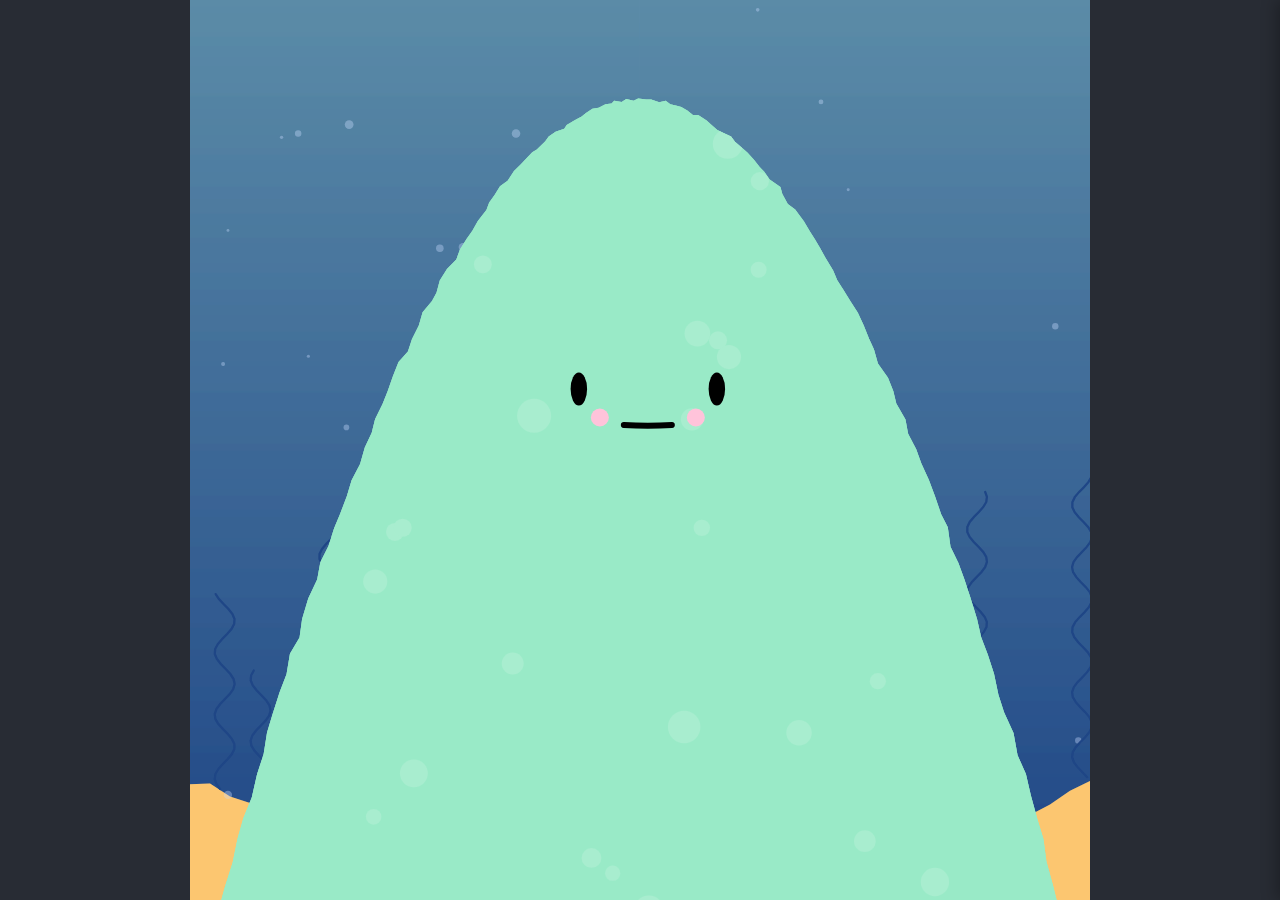
<file: index.html>
<!DOCTYPE html>
<html lang="en">
<head>
    <meta charset="UTF-8">
    <meta name="viewport" content="width=device-width, initial-scale=1.0">
    <title>Mound Mascot [fxhash]</title>

    <!-- FXHASH & P5JS -->
    <script src="fxhash.js"></script>
    <script src="p5.min.js"></script>

    <!-- Base Libraries -->
    <script src="lib/utils.js"></script>
    <script src="lib/errorHandling.js"></script>

    <!-- Core Systems -->
    <script src="src/core/state.js"></script>
    <script src="src/core/config.js"></script>
    <script src="src/core/performance.js"></script>
    <script src="src/core/logging.js"></script>
    <script src="src/core/layeredCanvas.js"></script><!-- Layered canvas optimization -->

    <!-- Generators (depend on core, utils) -->
    <script src="src/generators/colors.js"></script>
    <script src="src/generators/rarity.js"></script>
    <script src="src/generators/mound.js"></script> <!-- Defines mound shape, needed by traits -->
    <script src="src/generators/traits.js"></script> <!-- Generates main traits -->
    <script src="src/generators/validation.js"></script> <!-- Validates traits -->

    <!-- Animation (depend on core, utils, easing) -->
    <script src="src/animation/easing.js"></script>
    <script src="src/animation/emotes.js"></script>
    <script src="src/animation/idle.js"></script>
    <script src="src/animation/mound.js"></script> <!-- Animates mound shape -->

    <!-- Effects (depend on core, utils) -->
    <script src="src/effects/particles.js"></script>
    <script src="src/effects/seasonal.js"></script>

    <!-- Rendering (depend on core, utils, generators, effects) -->
    <script src="src/rendering/accessories.js"></script>
    <script src="src/rendering/backgroundManager.js"></script> <!-- Unified background drawing -->
    <script src="src/rendering/bufferManager.js"></script> <!-- Optional buffer management -->
    <script src="src/rendering/effects.js"></script> <!-- Draws glow, shimmer, cursed -->
    <script src="src/rendering/face.js"></script>
    <script src="src/rendering/mound.js"></script> <!-- Draws mound base/texture/pattern -->

    <!-- Interaction (depend on core, utils, animation, effects, rendering) -->
    <script src="src/interaction/feedback.js"></script>
    <script src="src/interaction/memory.js"></script>
    <script src="src/interaction/backgroundShowcase.js"></script> <!-- Showcase logic -->
    <script src="src/interaction/inputs.js"></script> <!-- Main input handler -->

    <!-- Main Entry Point (Must be last) -->
    <script src="src/index.js"></script>

    <!-- Stylesheet -->
    <link rel="stylesheet" href="style.css">
</head>
<body>
    <!-- p5.js canvas will be created here -->

    <!-- Loading Indicator -->
    <div id="loading-container">
        <div class="loading-mound"></div>
        <div class="loading-text">Generating Li'l Dude...</div>
        <div class="loading-progress">
            <div class="loading-progress-bar" id="loading-progress-bar"></div>
        </div>
    </div>

    <!-- Debug Interface -->
    <button class="debug-button" id="debug-button" title="View Traits (D)">Traits</button>
    <div class="debug-panel" id="debug-panel">
        <button class="debug-close" id="debug-close" title="Close">×</button>
        <div id="debug-content" class="debug-panel-content">
            <!-- Content populated by JS -->
            <!-- Core Properties -->
            <div>
                <strong>Core Properties:</strong><br>
                <label for="debug-shape">Shape:</label>
                <select id="debug-shape">
                    <!-- Options populated by JS, but add placeholders or default -->
                    <option value="normal">Normal</option>
                    <option value="tall">Tall</option>
                    <option value="asymmetric">Asymmetric</option>
                    <option value="skinnyTall">Skinny & Tall</option> <!-- Added -->
                    <option value="shortWide">Short & Wide</option>
                    <option value="shortSkinny">Short & Skinny</option>
                    <option value="veryShortWide">Very Short & Wide</option>
                    <option value="tallVeryThin">Tall & Very Thin</option>
                </select><br>
                <label for="debug-personality">Personality:</label>
                <select id="debug-personality">
                    <!-- Options populated by JS -->
                </select><br>
            </div>
            <hr>

            <!-- Appearance -->
            <div>
                <strong>Appearance:</strong><br>
                <label for="debug-color-theme">Color Theme:</label>
                <select id="debug-color-theme"></select><br>
                <label for="debug-background">Background:</label>
                <select id="debug-background"></select><br>
                <label for="debug-pattern">Mound Pattern:</label>
                <select id="debug-pattern"></select><br>
                <label for="debug-eye-type">Eye Type:</label>
                <select id="debug-eye-type">
  <option value="classic">Classic</option>
  <option value="sleepy">Sleepy</option>
  <option value="joyful">Joyful</option>
  <option value="wideEyes">Wide Eyes</option>
  <option value="tallEyes">Tall Eyes</option>
  <option value="worried">Worried</option>
  <option value="derp">Derp</option>
  <option value="pixel">Pixel</option>
  <option value="triangle">Triangle</option>
  <option value="square">Square</option>
</select><br>
                <input type="checkbox" id="debug-shiny"> <label for="debug-shiny">Shiny/Shimmer</label><br>
                <input type="checkbox" id="debug-special-color"> <label for="debug-special-color">Special Color</label><br>
                <input type="checkbox" id="debug-mystery-eyes"> <label for="debug-mystery-eyes">Mystery Eyes</label><br>
            </div>
            <hr>

            <!-- Accessories/Effects -->
            <div>
                <strong>Accessories/Effects:</strong><br>
                <label for="debug-accessory">Accessory:</label>
                <select id="debug-accessory">
  <option value="none">None</option>
  <option value="hat">Hat</option>
  <option value="bow">Bow</option>
  <option value="glasses">Glasses</option>
  <option value="crown">Crown</option>
  <option value="halo">Halo</option>
  <option value="eyebrows">Eyebrows</option>
  <option value="thickEyebrows">Thick Eyebrows</option>
  <option value="thinEyebrows">Thin Eyebrows</option>
  <option value="unibrow">Unibrow</option>
  <option value="raisedEyebrows">Raised Eyebrows</option>
  <option value="angryEyebrows">Angry Eyebrows</option>
  <option value="surprisedEyebrows">Surprised Eyebrows</option>
  <option value="ribbon">Ribbon</option>
</select><br>
                <input type="checkbox" id="debug-glow"> <label for="debug-glow">Glow</label><br>
                <input type="checkbox" id="debug-cursed"> <label for="debug-cursed">Cursed</label><br>
            </div>
            <hr>

            <!-- Animation -->
            <div>
                <strong>Animation:</strong><br>
                <label for="debug-anim-type">Type:</label>
                <select id="debug-anim-type"></select><br>
                <label for="debug-anim-intensity">Intensity:</label>
                <input type="range" id="debug-anim-intensity" min="0" max="2" step="0.1" value="1">
                <span id="debug-anim-intensity-value">1.0</span><br> <!-- To display the value -->
            </div>
            <hr>

            <!-- Seasonal -->
            <div>
                <strong>Seasonal:</strong><br>
                <label for="debug-season">Season Override:</label>
                <select id="debug-season">
                    <option value="auto">Auto Detect</option>
                    <option value="spring">Spring</option>
                    <option value="summer">Summer</option>
                    <option value="autumn">Autumn</option>
                    <option value="winter">Winter</option>
                </select><br>
            </div>
        </div>
        <button id="close-debug-panel" class="debug-panel-close-button">Close</button>
    </div>

    <!-- Controls Help -->
    <button class="show-controls-button" id="show-controls-button" title="Show controls">?</button>
    <div class="controls-help controls-hidden" id="controls-help">
        <div class="controls-help-title">Keyboard Controls</div>
        <div class="controls-help-item"><span><span class="controls-help-key">1</span> Neutral</span></div>
        <div class="controls-help-item"><span><span class="controls-help-key">2</span> Frown</span></div>
        <div class="controls-help-item"><span><span class="controls-help-key">3</span> Sad</span></div>
        <div class="controls-help-item"><span><span class="controls-help-key">4</span> Happy</span></div>
        <div class="controls-help-item"><span><span class="controls-help-key">5</span> V Happy</span></div>
        <div class="controls-help-item"><span><span class="controls-help-key">6</span> Surprised</span></div>
        <div class="controls-help-item"><span><span class="controls-help-key">7</span> Sleepy</span></div>
        <div class="controls-help-item"><span><span class="controls-help-key">8</span> Special</span></div>
        <div class="controls-help-item"><span><span class="controls-help-key">D</span> Debug Info</span></div>
        <div class="controls-help-item"><span><span class="controls-help-key">B</span> BG Showcase</span></div>
        <div class="controls-help-item"><span><span class="controls-help-key">R</span> Regenerate</span></div>
        <div class="controls-help-item"><span><span class="controls-help-key">S</span> Save PNG</span></div>
        <div class="controls-help-item"><span><span class="controls-help-key">P</span> Save Preview</span></div>
    </div>

</body>
</html>
</file>
<file: style.css>
/* --- START OF FILE style.css --- */

:root {
  --panel-bg: rgba(40, 40, 50, 0.9);
  --text-color: #e0e0e0;
  --button-bg: rgba(60, 60, 70, 0.8);
  --button-hover-bg: rgba(80, 80, 90, 0.9);
  --accent-color: #87CEEB; /* Sky blue accent */
  --border-color: rgba(100, 100, 110, 0.8);
  --font-family: system-ui, -apple-system, BlinkMacSystemFont, 'Segoe UI', Roboto, Oxygen, Ubuntu, Cantarell, 'Open Sans', 'Helvetica Neue', sans-serif;
  --font-mono: 'Courier New', Courier, monospace;
}

html, body {
  margin: 0;
  padding: 0;
  width: 100%;
  height: 100%;
  display: flex;
  justify-content: center;
  align-items: center;
  background-color: #282c34;
  color: var(--text-color);
  font-family: var(--font-family);
  overflow: hidden; /* Prevent scrollbars */
}

canvas {
  display: block; /* Prevents extra space below canvas */
}

/* --- Loading Indicator --- */
#loading-container {
  position: fixed;
  top: 0;
  left: 0;
  width: 100%;
  height: 100%;
  background-color: rgba(30, 30, 40, 0.95);
  display: flex;
  flex-direction: column;
  justify-content: center;
  align-items: center;
  z-index: 1000;
  opacity: 1;
  visibility: visible;
  transition: opacity 0.5s ease-out, visibility 0s linear 0.5s;
}

/* Fade out loading screen */
body.loaded #loading-container {
  opacity: 0;
  visibility: hidden;
  transition: opacity 0.5s ease-out, visibility 0s linear 0.5s;
}

.loading-mound {
  width: 80px;
  height: 60px;
  background-color: var(--accent-color);
  border-radius: 50% / 100%;
  border-bottom-left-radius: 0;
  border-bottom-right-radius: 0;
  margin-bottom: 20px;
  animation: loading-bob 1.5s ease-in-out infinite;
  position: relative; /* For potential pseudo-elements if needed */
}

@keyframes loading-bob {
  0%, 100% { transform: translateY(0); }
  50% { transform: translateY(-10px); }
}

.loading-text {
  font-size: 1.2em;
  margin-bottom: 25px;
  color: var(--text-color);
  text-align: center;
  padding: 0 20px;
}

.loading-progress {
  width: 200px;
  height: 8px;
  background-color: rgba(255, 255, 255, 0.2);
  border-radius: 4px;
  overflow: hidden;
}

.loading-progress-bar {
  width: 0%;
  height: 100%;
  background-color: var(--accent-color);
  border-radius: 4px;
  transition: width 0.3s ease-out;
}

/* --- Debug Interface --- */
.debug-button {
  position: fixed;
  top: 15px;
  right: 15px;
  padding: 8px 12px;
  background-color: var(--button-bg);
  color: var(--text-color);
  border: 1px solid var(--border-color);
  border-radius: 4px;
  cursor: pointer;
  font-size: 0.9em;
  z-index: 990;
  opacity: 0;
  visibility: hidden;
  pointer-events: none;
  transition: opacity 0.5s ease-in-out, visibility 0s linear 0.5s;
}

.debug-button:hover {
  background-color: var(--button-hover-bg);
}

.debug-panel {
  position: fixed;
  top: 0;
  right: 0;
  width: 300px;
  height: 100%;
  background-color: var(--panel-bg);
  backdrop-filter: blur(5px); /* Optional blur effect */
  border-left: 1px solid var(--border-color);
  box-shadow: -3px 0px 15px rgba(0, 0, 0, 0.3);
  transform: translateX(100%);
  transition: transform 0.3s ease-out;
  z-index: 995;
  overflow-y: auto; /* Allow scrolling */
  color: var(--text-color);
  font-size: 0.9em;
}

.debug-panel.active {
  transform: translateX(0);
}

.debug-close {
  position: absolute;
  top: 10px;
  right: 10px;
  background: none;
  border: none;
  color: var(--text-color);
  font-size: 1.5em;
  line-height: 1;
  padding: 5px;
  cursor: pointer;
  opacity: 0.7;
}

.debug-close:hover {
  opacity: 1;
}

#debug-content {
  padding: 50px 20px 20px 20px; /* Top padding for close button */
}

.trait-section {
  margin-bottom: 15px;
  padding-bottom: 10px;
  border-bottom: 1px solid rgba(255, 255, 255, 0.1);
}

.trait-section:last-child {
  border-bottom: none;
}

.trait-section h3 {
  margin-top: 0;
  margin-bottom: 10px;
  font-size: 1.1em;
  color: var(--accent-color);
  font-weight: 600;
}

.trait-section dl {
  margin: 0;
  display: grid;
  grid-template-columns: auto 1fr; /* Label | Value */
  gap: 5px 10px; /* Row gap, Column gap */
}

.trait-section dt {
  font-weight: bold;
  color: rgba(255, 255, 255, 0.7);
  grid-column: 1;
}

.trait-section dd {
  margin: 0;
  grid-column: 2;
  word-break: break-word; /* Allow long hashes to wrap */
}

/* Trait Status/Rarity Styling */
.trait-enabled {
  color: #81C784; /* Green */
  font-weight: bold;
}
.trait-disabled {
  color: #9E9E9E; /* Gray */
}
.trait-uncommon {
  color: #66BB6A; /* Light Green */
  font-weight: bold;
}
.trait-rare {
  color: #42A5F5; /* Blue */
  font-weight: bold;
}
.trait-legendary {
  color: #FFCA28; /* Amber/Gold */
  font-weight: bold;
}
.trait-mythic {
  color: #FF7043; /* Deep Orange */
  font-weight: bold;
}

/* --- Controls Help --- */
.show-controls-button {
  position: fixed;
  bottom: 15px;
  right: 15px;
  padding: 8px 12px;
  background-color: var(--button-bg);
  color: var(--text-color);
  border: 1px solid var(--border-color);
  border-radius: 50%; /* Make it circular */
  width: 36px;
  height: 36px;
  display: flex;
  justify-content: center;
  align-items: center;
  cursor: pointer;
  font-size: 1.2em;
  font-weight: bold;
  z-index: 990;
  opacity: 0;
  visibility: hidden;
  pointer-events: none;
  transition: opacity 0.5s ease-in-out, visibility 0s linear 0.5s;
}

.show-controls-button:hover {
  background-color: var(--button-hover-bg);
  transform: scale(1.1);
}

.button-visible {
  opacity: 1 !important; /* Use important to override initial state if needed */
  visibility: visible !important;
  pointer-events: auto !important;
  transition: opacity 0.5s ease-in-out;
}

.controls-help {
  position: fixed;
  bottom: 60px; /* Position above the button */
  right: 15px;
  background-color: var(--panel-bg);
  backdrop-filter: blur(5px);
  padding: 15px 20px;
  border-radius: 8px;
  border: 1px solid var(--border-color);
  box-shadow: 0px 0px 15px rgba(0, 0, 0, 0.3);
  z-index: 989;
  opacity: 1;
  visibility: visible;
  transform: translateY(0);
  transition: opacity 0.3s ease-out, visibility 0s linear, transform 0.3s ease-out;
}

.controls-help.controls-hidden {
  opacity: 0;
  visibility: hidden;
  transform: translateY(10px); /* Slight move down when hiding */
  transition: opacity 0.3s ease-out, visibility 0s linear 0.3s, transform 0.3s ease-out;
}

.controls-help-title {
  font-size: 1.1em;
  font-weight: bold;
  margin-bottom: 10px;
  color: var(--accent-color);
  border-bottom: 1px solid rgba(255, 255, 255, 0.1);
  padding-bottom: 5px;
}

.controls-help-item {
  margin-bottom: 5px;
  font-size: 0.9em;
}

.controls-help-key {
  display: inline-block;
  background-color: rgba(255, 255, 255, 0.15);
  border: 1px solid rgba(255, 255, 255, 0.3);
  border-radius: 3px;
  padding: 1px 5px;
  margin-right: 8px;
  font-family: var(--font-mono);
  font-weight: bold;
  min-width: 15px;
  text-align: center;
}

/* --- END OF FILE style.css --- */
</file>
